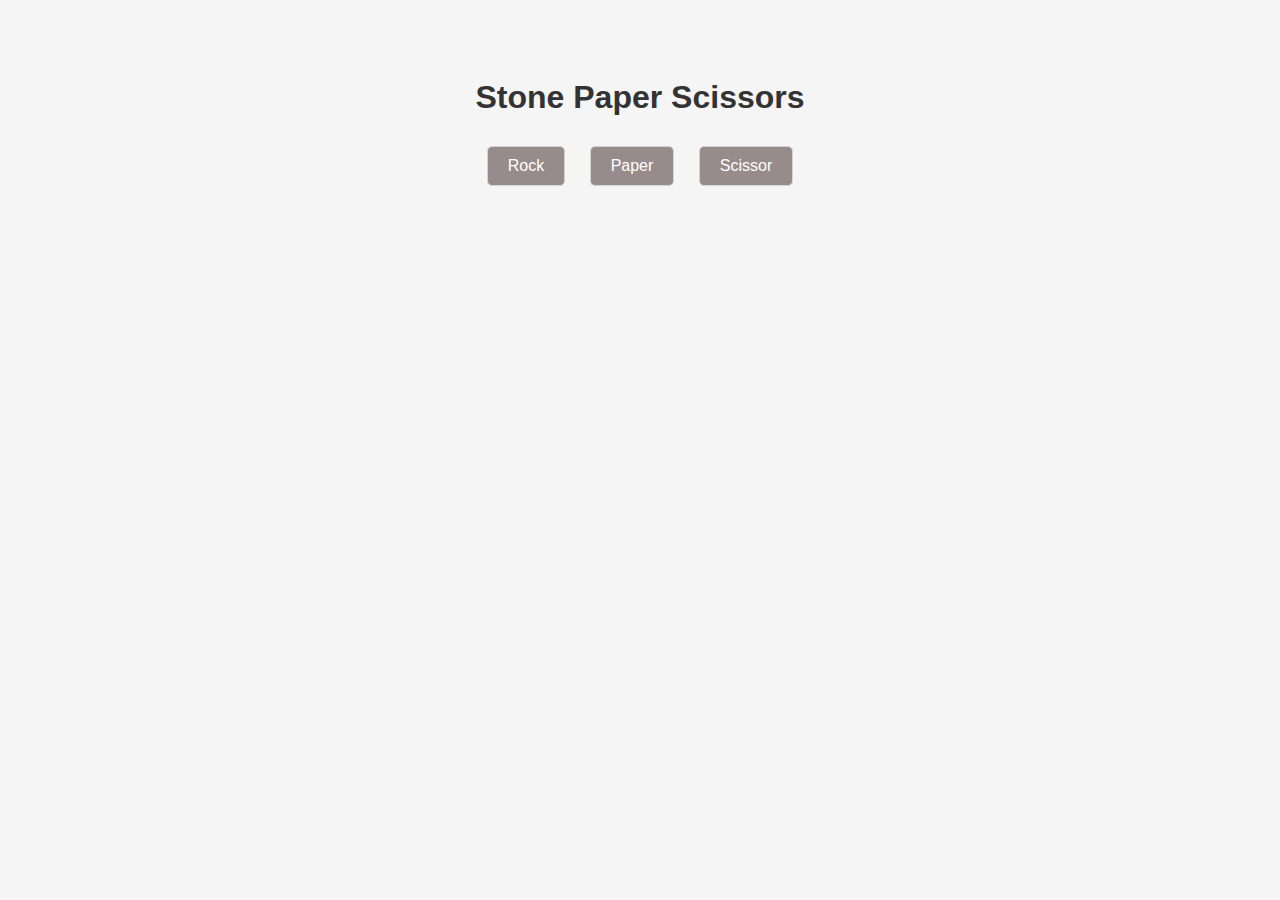
<file: Day 3/index.html>
<!DOCTYPE html>
<html>
<head>
  <title>Stone Paper Scissors</title>
  <link rel="stylesheet" href="style.css">
</head>
<body>

  <h1>Stone Paper Scissors</h1>

  <button onclick="play('rock')">Rock</button>
  <button onclick="play('paper')">Paper</button>
  <button onclick="play('scissor')">Scissor</button>

  <div id="result"></div>

  <script src="script.js"></script>
</body>
</html>
</file>
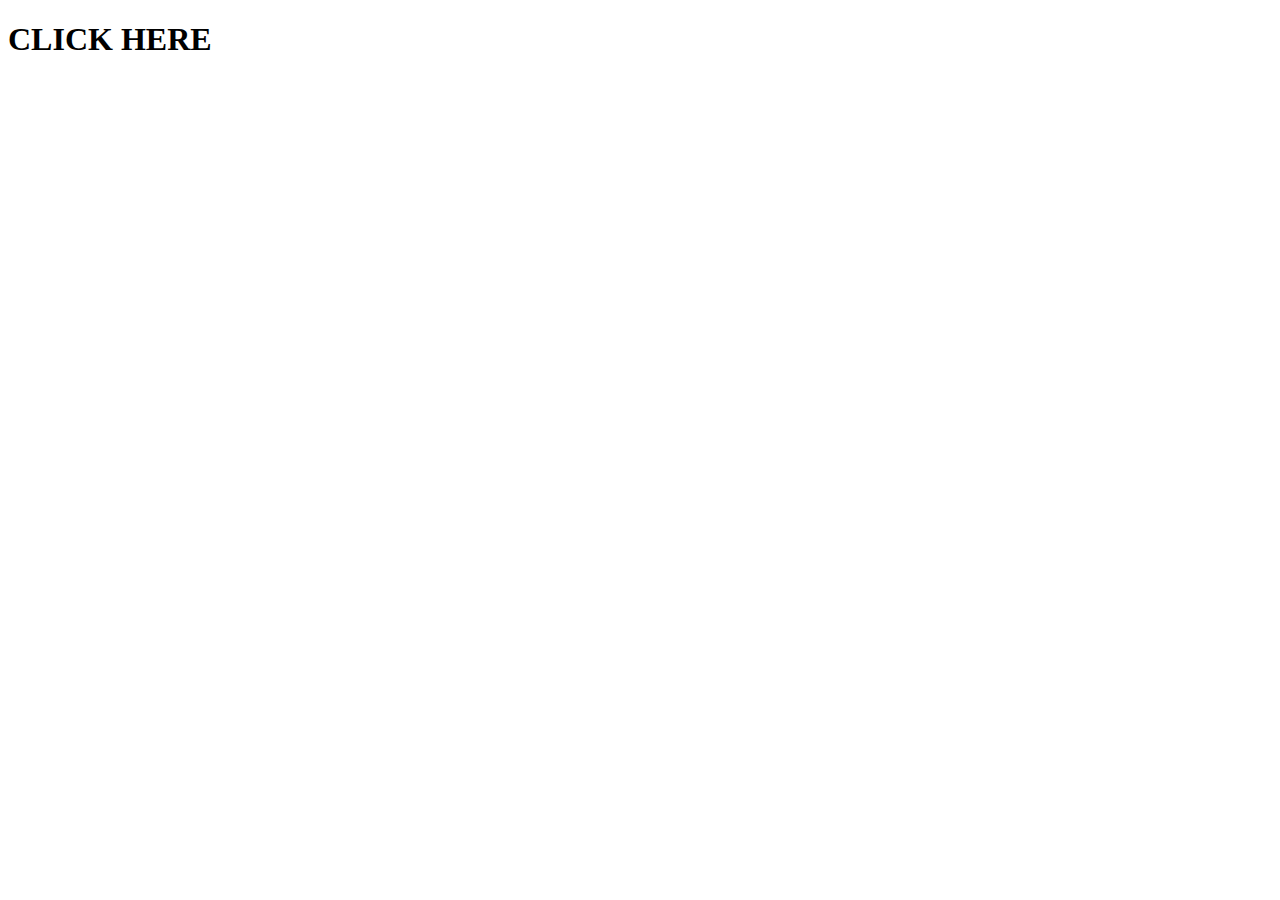
<file: Day4/index.html>
<!DOCTYPE html>
<html lang="en">
<head>
    <meta charset="UTF-8">
    <title>day4</title>
  <script src="script.js" defer></script>
</head>
</html>
<body>
    <div id="DOM">
        <h1 id="heading">CLICK HERE</h1>
    </div>
    <div class="classDiv">
    </div>
</body>
</html>
</file>
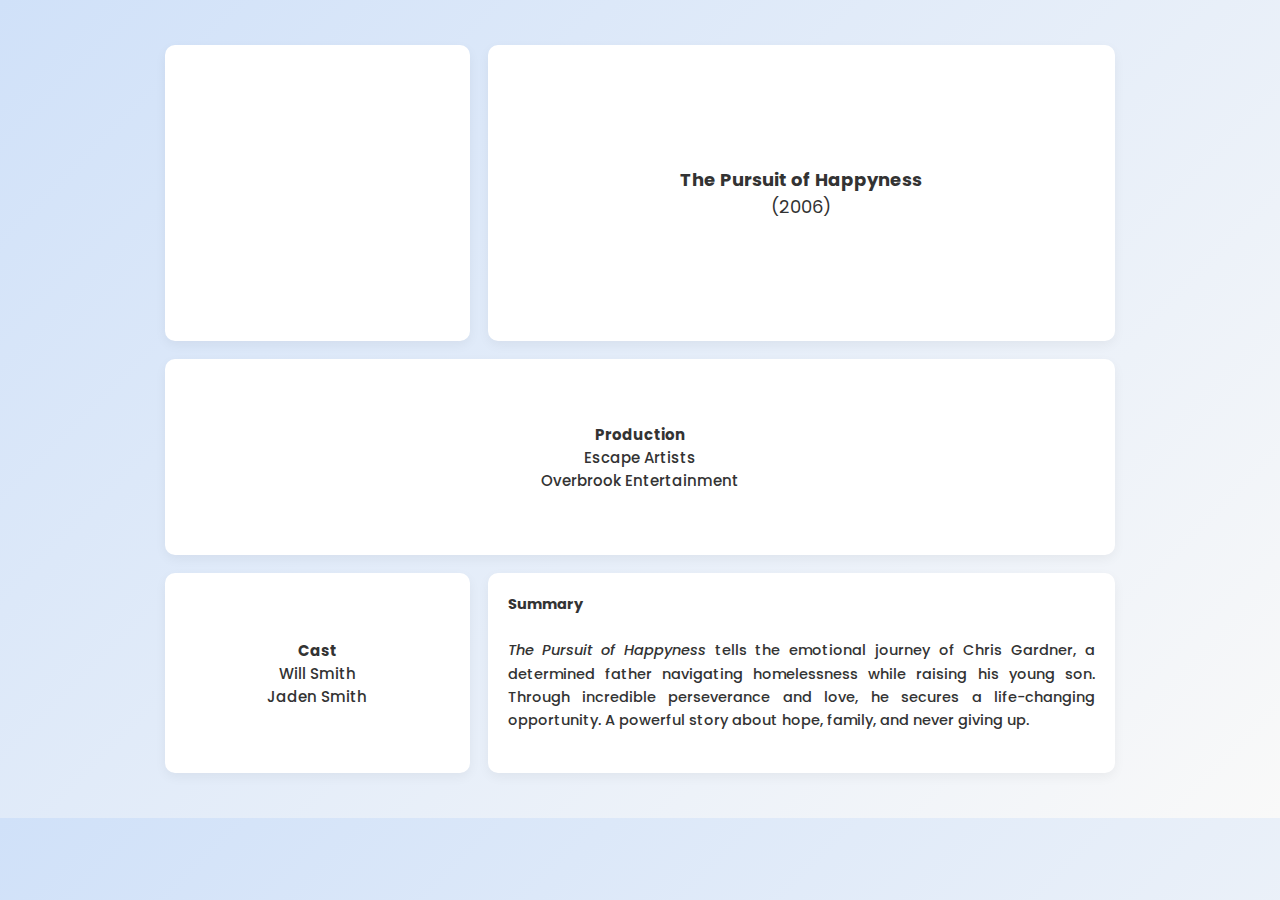
<file: grid.html>
<!DOCTYPE html>
<html lang="en">
<head>
  <meta charset="UTF-8">
  <title>The Pursuit of Happyness</title>
  <link href="https://fonts.googleapis.com/css2?family=Poppins:wght@400;600&display=swap" rel="stylesheet">
  <style>
    body {
      margin: 0;
      font-family: 'Poppins', sans-serif;
      background: linear-gradient(135deg, #d0e1f9, #f9f9f9);
    }

    .grid-container {
      max-width: 950px;
      margin: 30px auto;
      display: grid;
      grid-template-columns: repeat(3, 1fr);
      grid-template-areas:
        "poster title title"
        "production production production"
        "cast summary summary";
      gap: 18px;
      padding: 15px;
    }

    .box {
      background: white;
      border-radius: 10px;
      padding: 18px;
      color: #333;
      font-size: 15px;
      font-weight: 500;
      box-shadow: 0 4px 12px rgba(0, 0, 0, 0.05);
      display: flex;
      align-items: center;
      justify-content: center;
      text-align: center;
      min-height: 160px;
    }

    .poster {
      grid-area: poster;
      background-image: url('https://upload.wikimedia.org/wikipedia/en/8/81/Poster-pursuithappyness.jpg');
      background-size: cover;
      background-position: center;
      min-height: 260px;
    }

    .title {
      grid-area: title;
      font-size: 18px;
      flex-direction: column;
      min-height: 260px;
    }

    .production {
      grid-area: production;
    }

    .cast {
      grid-area: cast;
    }

    .summary {
      grid-area: summary;
      font-size: 14.5px;
      text-align: justify;
      line-height: 1.6;
      padding: 20px;
      display: block;
    }
  </style>
</head>
<body>
  <div class="grid-container">
    <div class="box poster"></div>

    <div class="box title">
      <div>
        <strong>The Pursuit of Happyness</strong><br>
        <span style="font-weight: normal;">(2006)</span>
      </div>
    </div>

    <div class="box production">
      <div>
        <strong>Production</strong><br>
        Escape Artists<br>
        Overbrook Entertainment
      </div>
    </div>

    <div class="box cast">
      <div>
        <strong>Cast</strong><br>
        Will Smith<br>
        Jaden Smith
      </div>
    </div>

    <div class="box summary">
      <strong>Summary</strong><br><br>
      <em>The Pursuit of Happyness</em> tells the emotional journey of Chris Gardner, 
      a determined father navigating homelessness while raising his young son. 
      Through incredible perseverance and love, he secures a life-changing opportunity. 
      A powerful story about hope, family, and never giving up.
    </div>
  </div>
</body>
</html>
</file>
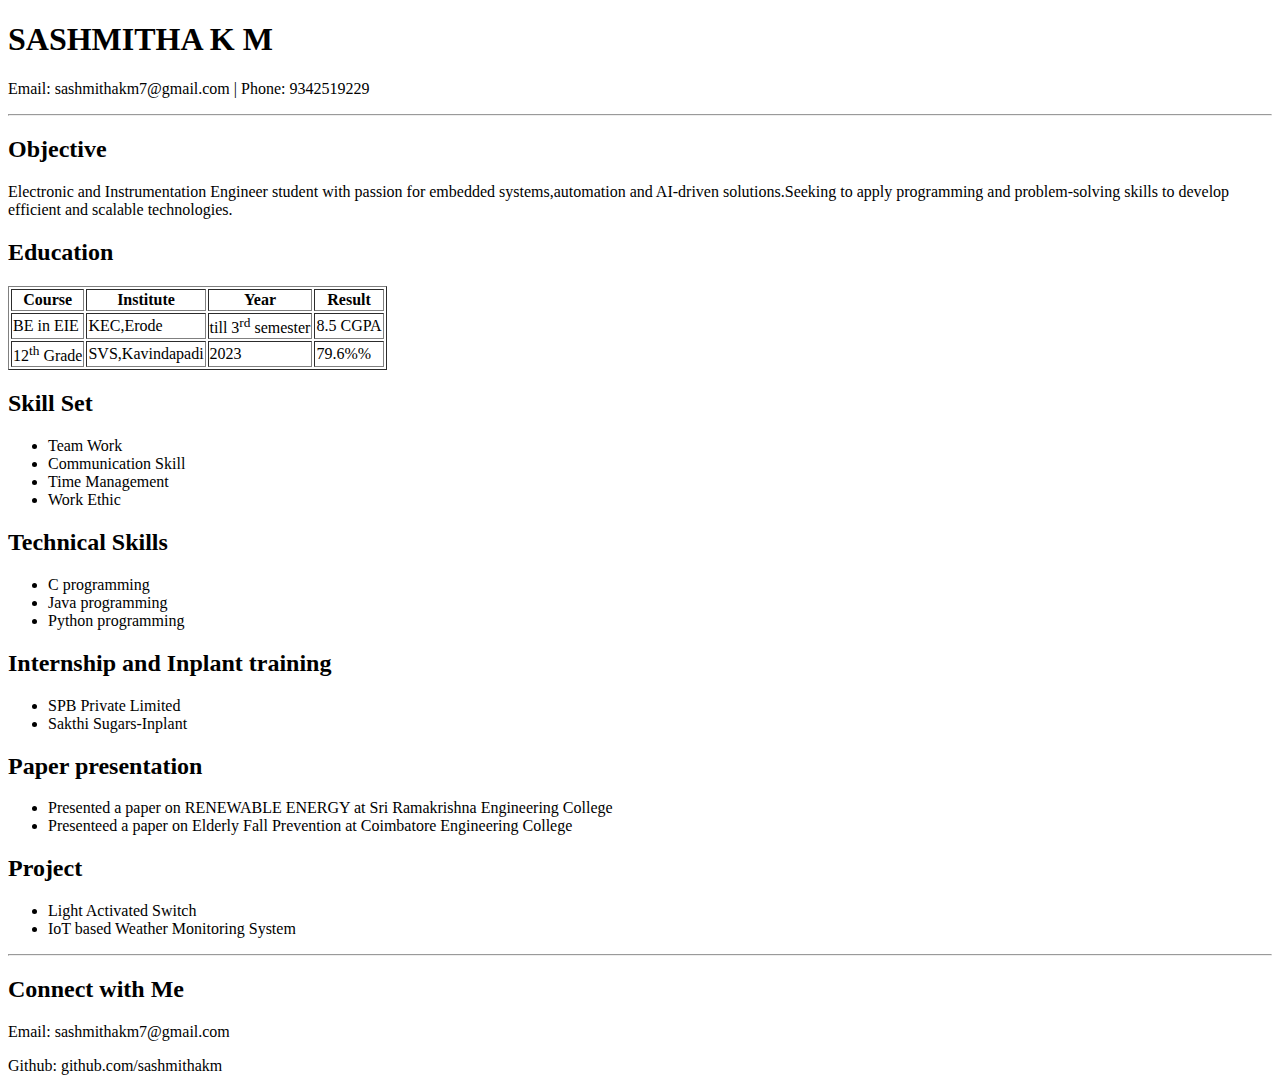
<file: resume.html>
<!DOCTYPE html>
<html lang="en">
<head>
    <meta charset="UTF-8">
    <meta name="viewport" content="width=device-width, initial-scale=1.0">
    <title>Resume</title>
</head>
<body>

    <h1>SASHMITHA K M</h1>
    <p>Email: sashmithakm7@gmail.com | Phone: 9342519229</p>
    <hr>
    <h2>Objective</h2>
    <p>Electronic and Instrumentation Engineer student with passion for embedded systems,automation and AI-driven solutions.Seeking to apply programming and problem-solving skills to develop efficient and scalable technologies.</p>
    <h2>Education</h2>
    <table border="1">
        <tbody>
            <tr>
                <th>Course</th>
                <th>Institute</th>
                <th>Year</th>
                <th>Result</th>
             </tr>
        </tbody>
        <tr>
            <td>BE in EIE</td>
            <td>KEC,Erode </td>
            <td>till 3<sup>rd</sup> semester</td>
            <td>8.5 CGPA</td>
        </tr>
        <tr>
            <td>12<sup>th</sup> Grade</td>
            <td>SVS,Kavindapadi</td>
            <td>2023</td>
            <td>79.6%%</td>
        </tr>

    </table>
<div>
    <h2>Skill Set</h2>

    <ul>
        <li>Team Work</li>
        <li>Communication Skill</li>
        <li>Time Management</li>
        <li>Work Ethic</li>
    </ul>
    <h2> Technical Skills</h2>
    <ul>
        <li>C programming</li>
        <li> Java programming</li>
        <li> Python programming</li>
    </ul>


</div>
<div>
<h2>Internship and Inplant training</h2>
<ul>
<li>SPB Private Limited</li>
<li>Sakthi Sugars-Inplant</li>
</ul>
</div>
<div>
    <h2>Paper presentation</h2>
    <ul>
        <li>Presented a paper on RENEWABLE ENERGY at Sri Ramakrishna Engineering College</li>
        <li>Presenteed a paper on Elderly Fall Prevention at Coimbatore Engineering College</li>
    </ul>
</div>
<h2>Project</h2>
<ul>
<li>Light Activated Switch</li>
<li>IoT based Weather Monitoring System</li>
</ul>
<hr>

<h2>Connect with Me</h2>
<p>Email: sashmithakm7@gmail.com</p>
<p>Github: github.com/sashmithakm</p>

</body>
</html>
</file>
<file: Day 3/style.css>
body {
  font-family: Arial, sans-serif;
  text-align: center;
  background-color: #f5f5f5;
  padding-top: 50px;
}

h1 {
  color: #333;
  margin-bottom: 20px;
}

/* Buttons */
button {
  padding: 10px 20px;
  margin: 10px;
  font-size: 16px;
  border: 1px solid #d5d5cf;
  background-color: rgb(151, 139, 139);
  color: white;
  border-radius: 5px;
  cursor: pointer;
}

button:hover {
  background-color: #949491;
}

/* Result area */
#result {
  margin-top: 30px;
  font-size: 20px;
  color: #222;
}
</file>
